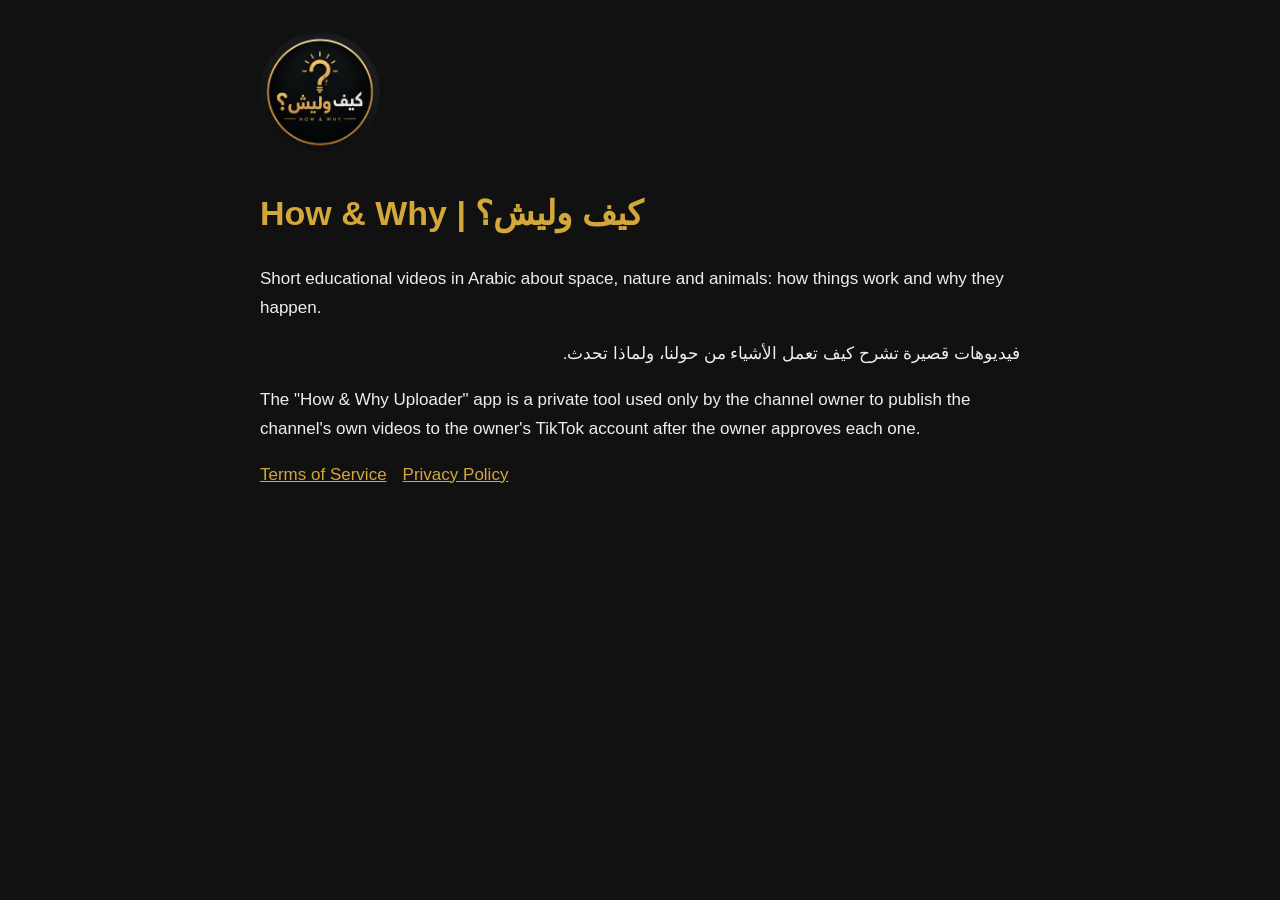
<file: index.html>
<!doctype html><html lang="en"><head><meta charset="utf-8"><meta name="viewport" content="width=device-width,initial-scale=1">
<title>How & Why | كيف وليش؟</title><link rel="stylesheet" href="style.css"></head><body><main>
<img src="icon.jpg" alt="How & Why logo">
<h1>How & Why | كيف وليش؟</h1>
<p>Short educational videos in Arabic about space, nature and animals: how things work and why they happen.</p>
<p dir="rtl">فيديوهات قصيرة تشرح كيف تعمل الأشياء من حولنا، ولماذا تحدث.</p>
<p>The "How & Why Uploader" app is a private tool used only by the channel owner to publish the channel's own videos to the owner's TikTok account after the owner approves each one.</p>
<nav><a href="terms.html">Terms of Service</a><a href="privacy.html">Privacy Policy</a></nav>
</main></body></html>
</file>
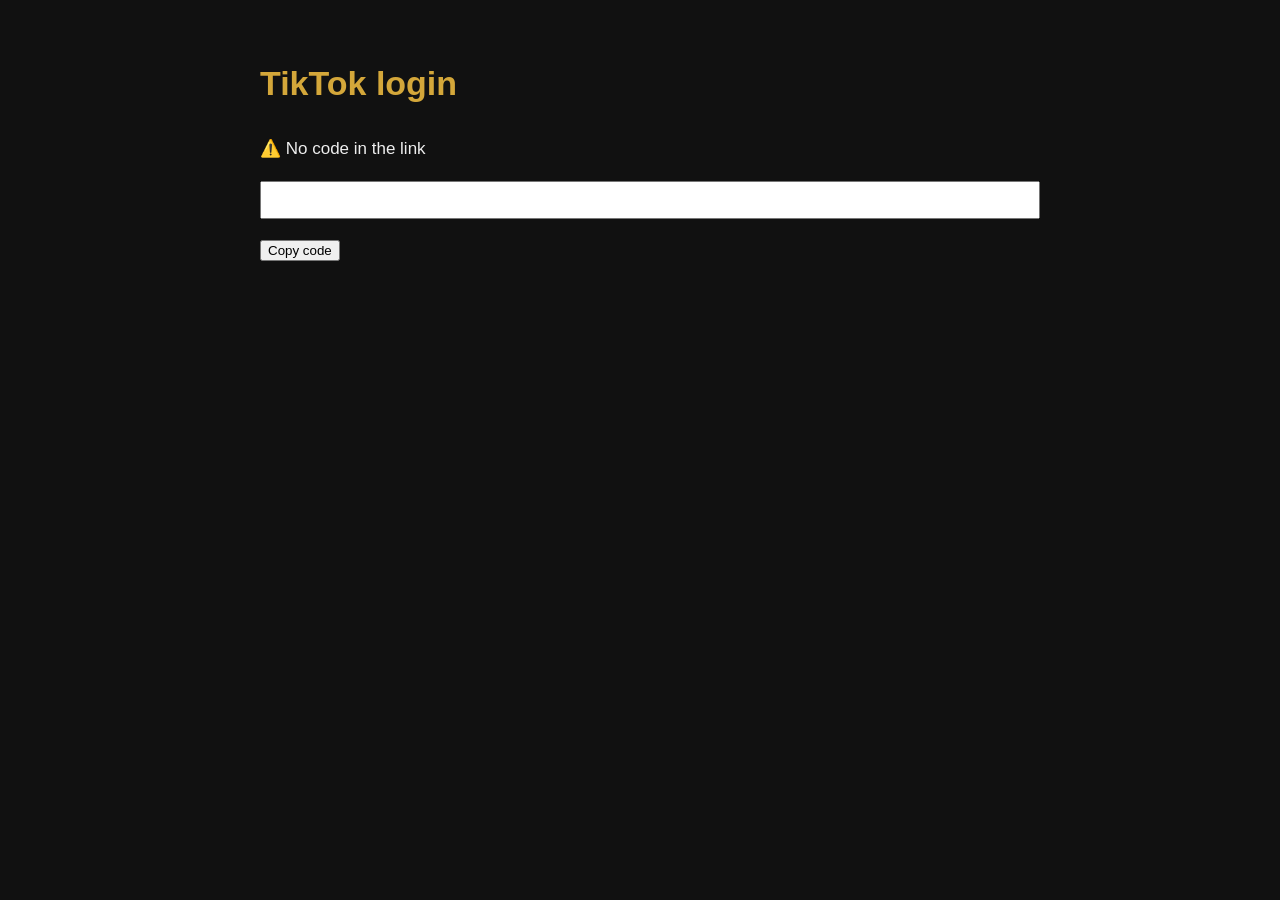
<file: callback.html>
<!doctype html><html lang="en"><head><meta charset="utf-8"><meta name="viewport" content="width=device-width,initial-scale=1">
<title>Connected | How & Why</title><link rel="stylesheet" href="style.css"></head><body><main>
<h1>TikTok login</h1>
<p id="msg">Reading…</p>
<p><input id="code" readonly style="width:100%;font-size:16px;padding:8px"></p>
<p><button onclick="navigator.clipboard.writeText(document.getElementById('code').value)">Copy code</button></p>
<script>
const p = new URLSearchParams(location.search);
const code = p.get("code"), err = p.get("error");
document.getElementById("msg").textContent = code
  ? "✅ Logged in. Copy this code and send it to the bot on Telegram: /tiktok <code>"
  : "⚠️ " + (err || "No code in the link") + " " + (p.get("error_description") || "");
document.getElementById("code").value = code || "";
</script>
</main></body></html>
</file>
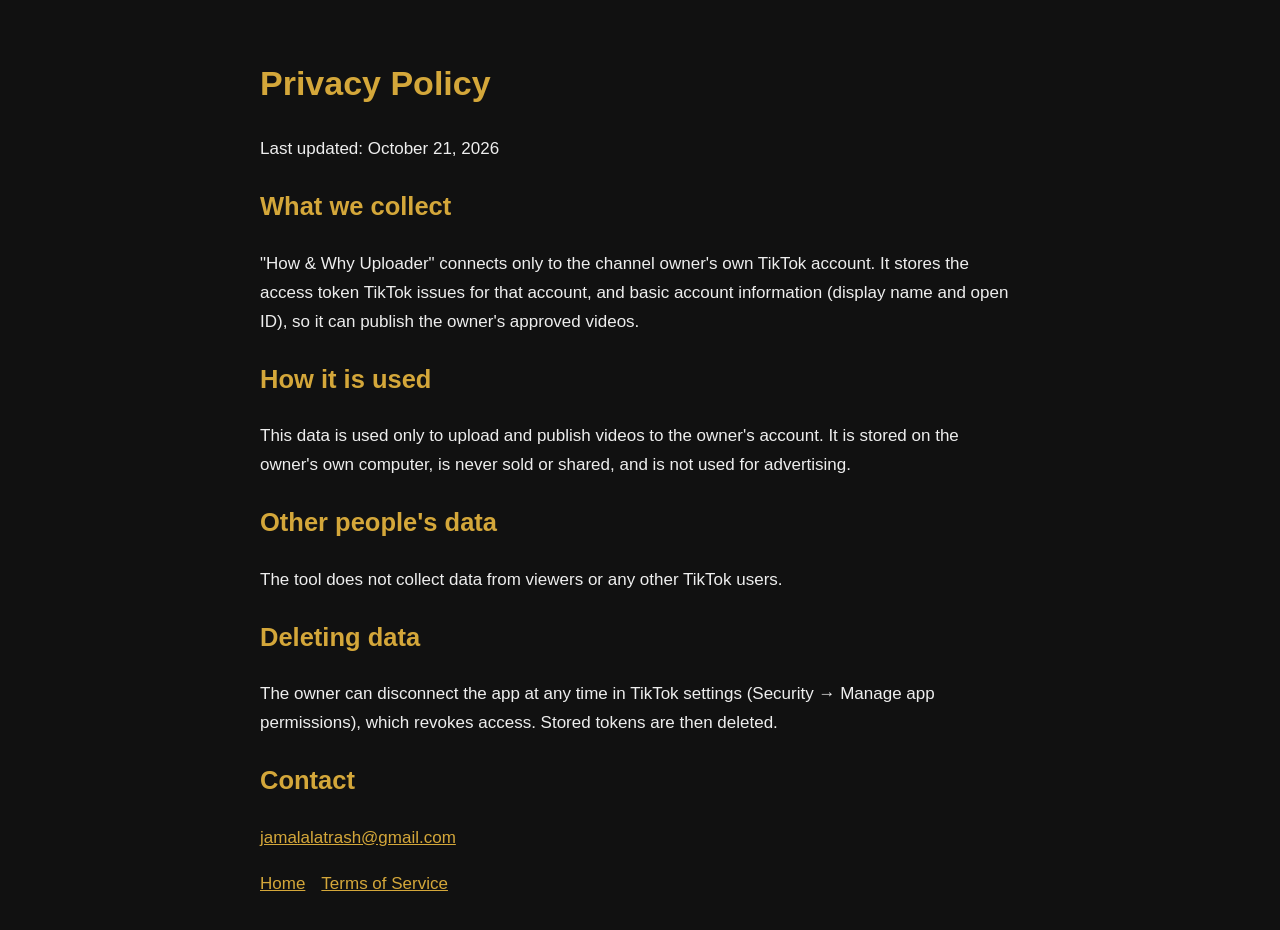
<file: privacy.html>
<!doctype html><html lang="en"><head><meta charset="utf-8"><meta name="viewport" content="width=device-width,initial-scale=1">
<title>Privacy Policy | How & Why</title><link rel="stylesheet" href="style.css"></head><body><main>
<h1>Privacy Policy</h1><p>Last updated: October 21, 2026</p>
<h2>What we collect</h2><p>"How & Why Uploader" connects only to the channel owner's own TikTok account. It stores the access token TikTok issues for that account, and basic account information (display name and open ID), so it can publish the owner's approved videos.</p>
<h2>How it is used</h2><p>This data is used only to upload and publish videos to the owner's account. It is stored on the owner's own computer, is never sold or shared, and is not used for advertising.</p>
<h2>Other people's data</h2><p>The tool does not collect data from viewers or any other TikTok users.</p>
<h2>Deleting data</h2><p>The owner can disconnect the app at any time in TikTok settings (Security → Manage app permissions), which revokes access. Stored tokens are then deleted.</p>
<h2>Contact</h2><p><a href="mailto:jamalalatrash@gmail.com">jamalalatrash@gmail.com</a></p>
<nav><a href="index.html">Home</a><a href="terms.html">Terms of Service</a></nav>
</main></body></html>
</file>
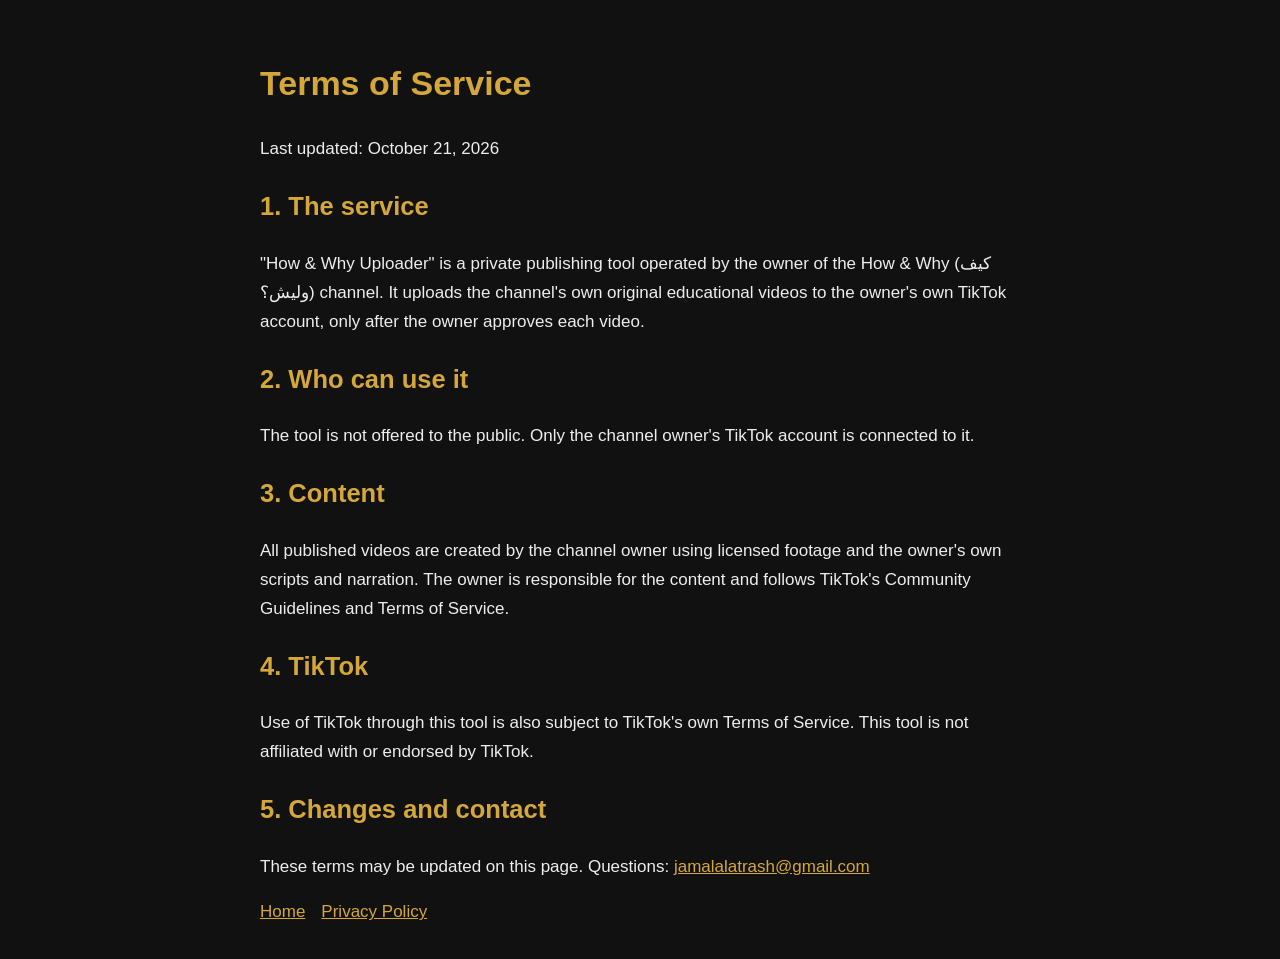
<file: terms.html>
<!doctype html><html lang="en"><head><meta charset="utf-8"><meta name="viewport" content="width=device-width,initial-scale=1">
<title>Terms of Service | How & Why</title><link rel="stylesheet" href="style.css"></head><body><main>
<h1>Terms of Service</h1><p>Last updated: October 21, 2026</p>
<h2>1. The service</h2><p>"How & Why Uploader" is a private publishing tool operated by the owner of the How & Why (كيف وليش؟) channel. It uploads the channel's own original educational videos to the owner's own TikTok account, only after the owner approves each video.</p>
<h2>2. Who can use it</h2><p>The tool is not offered to the public. Only the channel owner's TikTok account is connected to it.</p>
<h2>3. Content</h2><p>All published videos are created by the channel owner using licensed footage and the owner's own scripts and narration. The owner is responsible for the content and follows TikTok's Community Guidelines and Terms of Service.</p>
<h2>4. TikTok</h2><p>Use of TikTok through this tool is also subject to TikTok's own Terms of Service. This tool is not affiliated with or endorsed by TikTok.</p>
<h2>5. Changes and contact</h2><p>These terms may be updated on this page. Questions: <a href="mailto:jamalalatrash@gmail.com">jamalalatrash@gmail.com</a></p>
<nav><a href="index.html">Home</a><a href="privacy.html">Privacy Policy</a></nav>
</main></body></html>
</file>
<file: style.css>
:root{--bg:#111;--fg:#eee;--gold:#d4a73a}
body{margin:0;background:var(--bg);color:var(--fg);font:17px/1.7 -apple-system,"Segoe UI",Tahoma,sans-serif}
main{max-width:760px;margin:0 auto;padding:32px 16px}
h1,h2{color:var(--gold)} a{color:var(--gold)} img{width:120px;border-radius:50%}
nav a{margin-right:16px}
</file>
